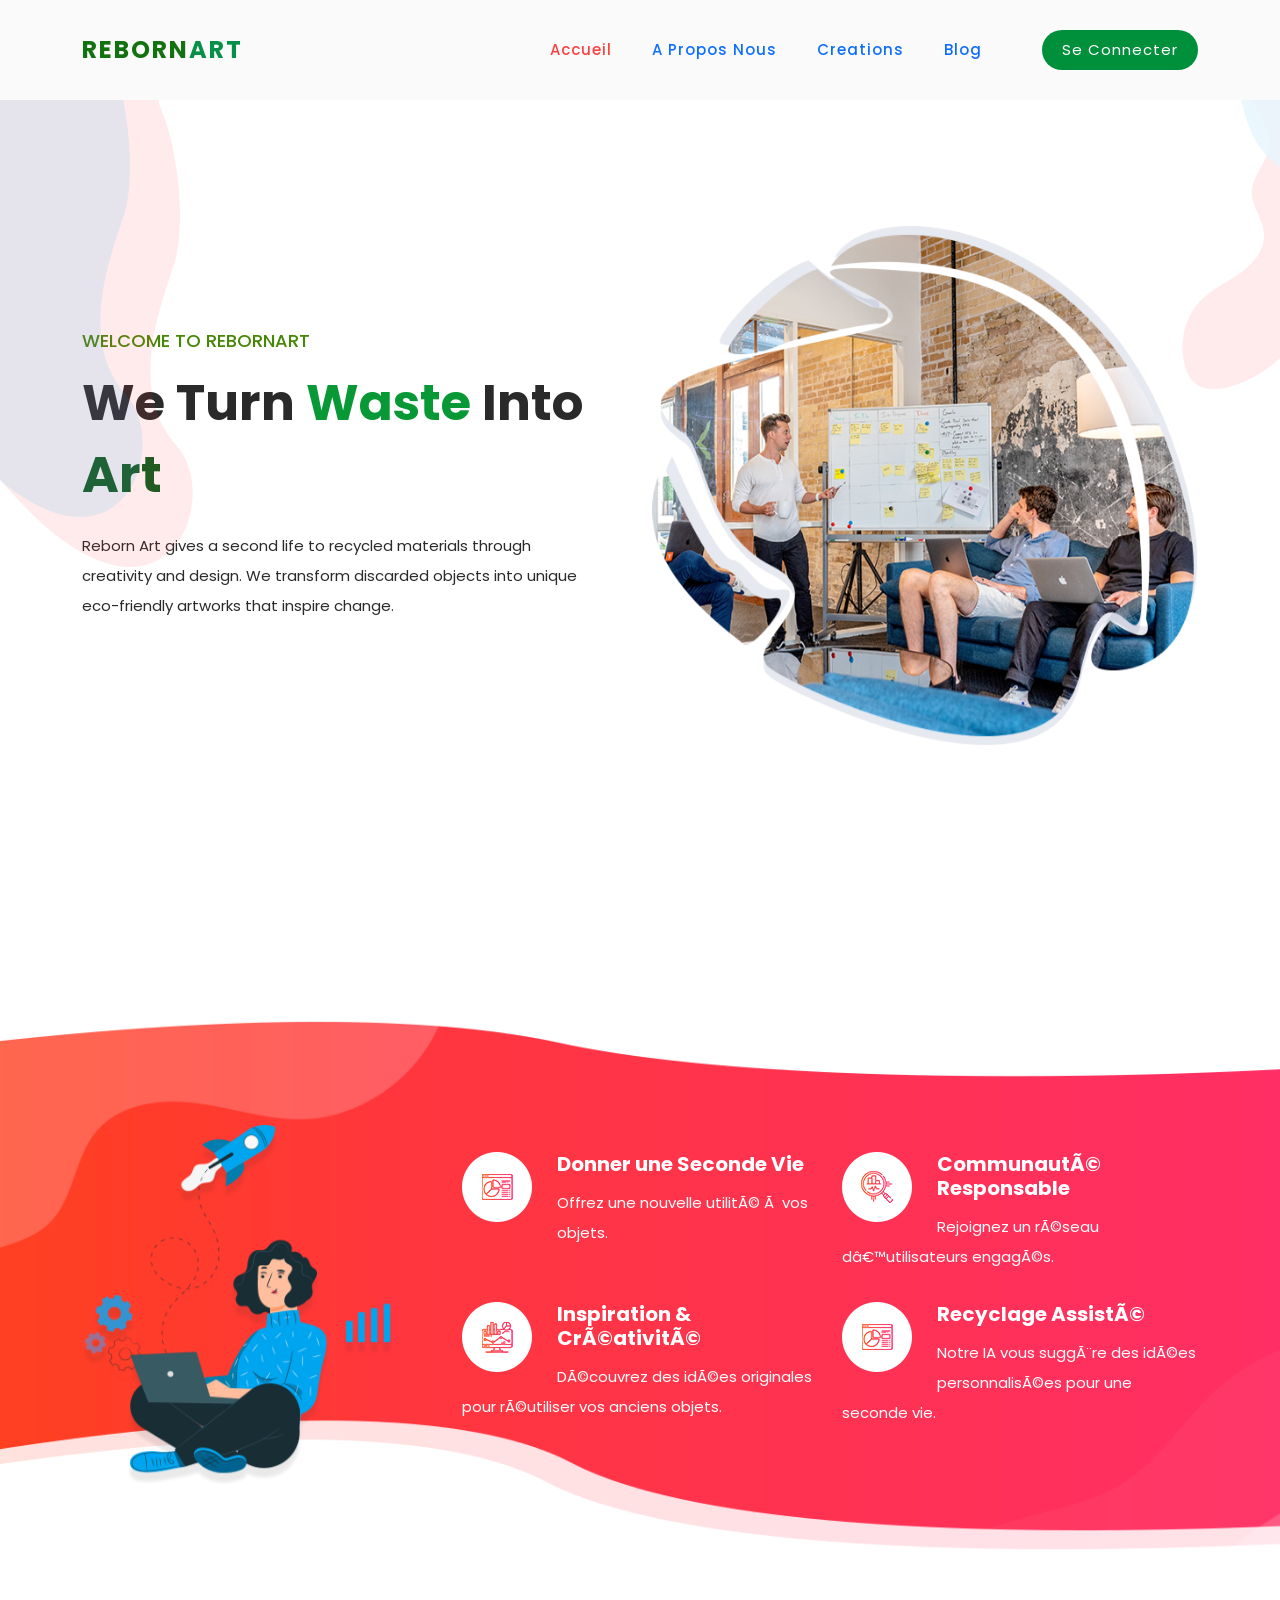
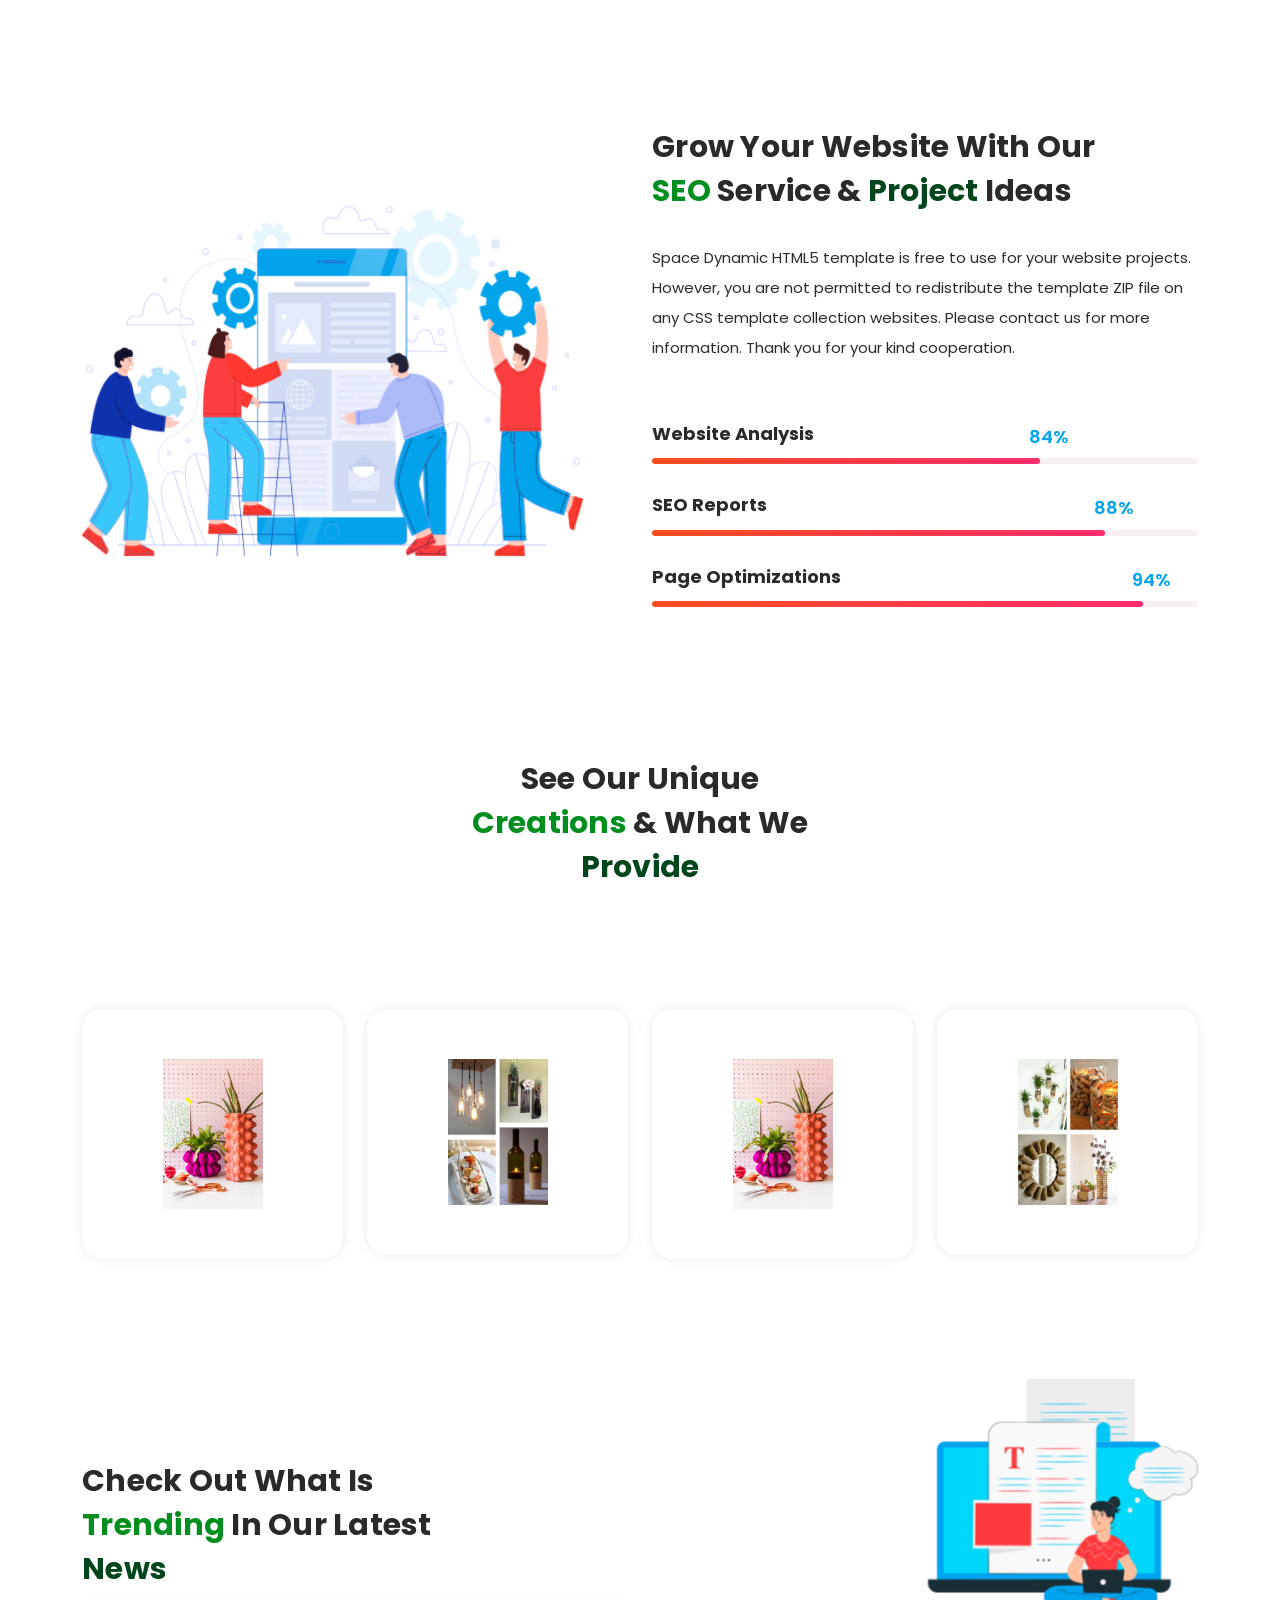
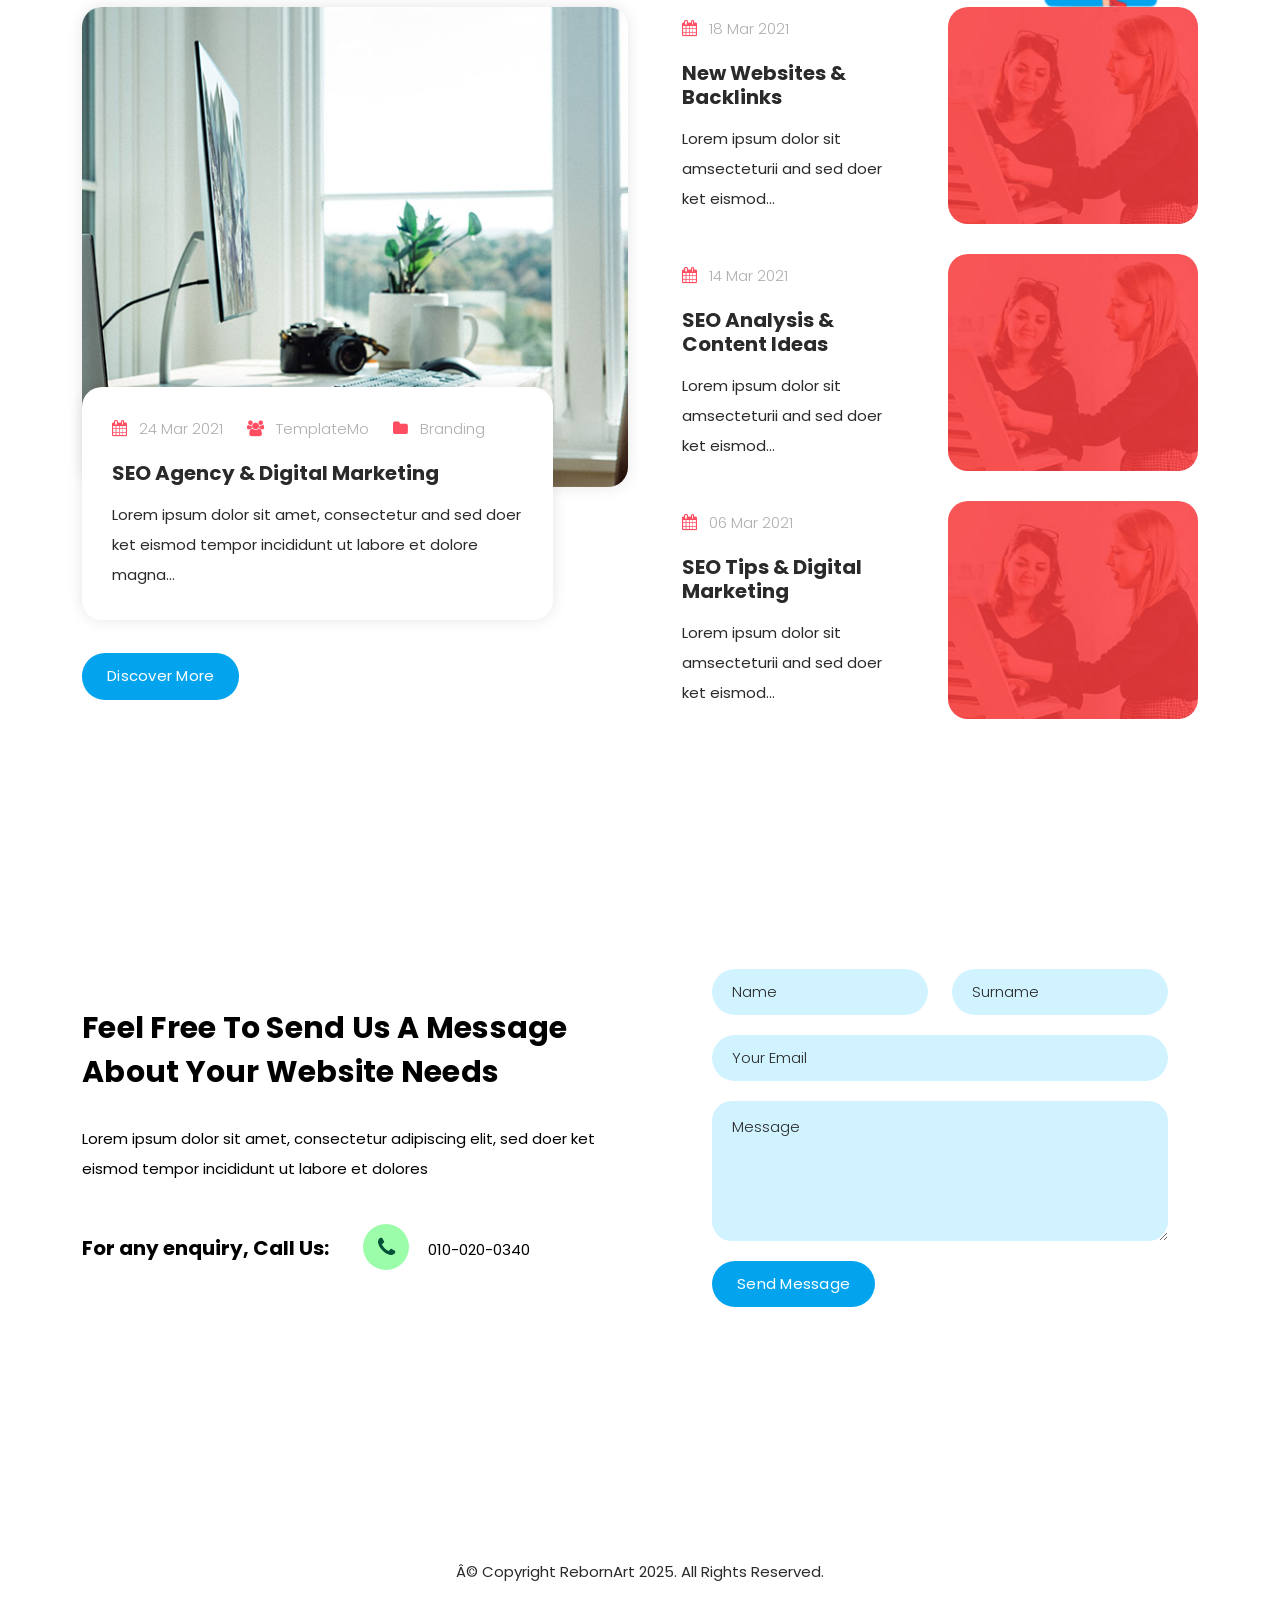
<file: index.html>
<!DOCTYPE html>
<html lang="en">

  <head>

    <meta charset="UTF-8">
    <meta name="viewport" content="width=device-width, initial-scale=1, shrink-to-fit=no">
    <meta name="description" content="">
    <meta name="author" content="">
    <link rel="preconnect" href="https://fonts.gstatic.com">
    <link href="https://fonts.googleapis.com/css2?family=Poppins:wght@100;200;300;400;500;600;700;800;900&display=swap" rel="stylesheet">

    <title>RebornArt - FrontOffice</title>

    <!-- Bootstrap core CSS -->
    <link href="vendor/bootstrap/css/bootstrap.min.css" rel="stylesheet">

    <!-- Additional CSS Files -->
    <link rel="stylesheet" href="assets/css/fontawesome.css">
    <link rel="stylesheet" href="assets/css/templatemo-space-dynamic.css">
    <link rel="stylesheet" href="assets/css/animated.css">

<!--
    
TemplateMo 562 Space Dynamic

https://templatemo.com/tm-562-space-dynamic

-->
  </head>

<body>

  <!-- ***** Preloader Start ***** -->
  <div id="js-preloader" class="js-preloader">
    <div class="preloader-inner">
      <span class="dot"></span>
      <div class="dots">
        <span></span>
        <span></span>
        <span></span>
      </div>
    </div>
  </div>
  <!-- ***** Preloader End ***** -->

  <!-- ***** Header Area Start ***** -->
  <header class="header-area header-sticky wow slideInDown" data-wow-duration="0.75s" data-wow-delay="0s">
    <div class="container">
      <div class="row">
        <div class="col-12">
          <nav class="main-nav">
            <!-- ***** Logo Start ***** -->
            <a href="index.html" class="logo">
              <h4>Reborn<span>Art</span></h4>
            </a>
            <!-- ***** Logo End ***** -->
            <!-- ***** Menu Start ***** -->
            <ul class="nav">
              <li class="scroll-to-section"><a href="#top" class="active">Accueil</a></li>
              <li class="scroll-to-section"><a href="#about">A propos nous</a></li>
              <li class="scroll-to-section"><a href="#portfolio">Creations</a></li>
              <li class="scroll-to-section"><a href="#blog">Blog</a></li> 
               <li class="main-red-button" id="userMenu">
                <a href="views/Utilisateur/signIn.html" id="loginBtn">Se connecter</a>
            </li>
            </ul>
              </li> 
            </ul>
          </nav>
        </div>
      </div>
    </div>
  </header>
  <!-- ***** Header Area End ***** -->

  <div class="main-banner wow fadeIn" id="top" data-wow-duration="1s" data-wow-delay="0.5s">
    <div class="container">
      <div class="row">
        <div class="col-lg-12">
          <div class="row">
            <div class="col-lg-6 align-self-center">
              <div class="left-content header-text wow fadeInLeft" data-wow-duration="1s" data-wow-delay="1s">
                <h6>Welcome to RebornArt</h6>
                <h2>We Turn <em>Waste</em> Into <span>Art</span></h2>
                <p>Reborn Art gives a second life to recycled materials through creativity and design. We transform discarded objects into unique eco-friendly artworks that inspire change.</p>

                <!-- <form id="search" action="#" method="GET">
                  <fieldset>
                    <input type="address" name="address" class="email" placeholder="Your website URL..." autocomplete="on" required>
                  </fieldset>
                  <fieldset>
                    <button type="submit" class="main-button">Analyze Site</button>
                  </fieldset>
                </form> -->
              </div>
            </div>
            <div class="col-lg-6">
              <div class="right-image wow fadeInRight" data-wow-duration="1s" data-wow-delay="0.5s">
                <img src="assets/images/banner-right-image.png" alt="team meeting">
              </div>
            </div>
          </div>
        </div>
      </div>
    </div>
  </div>

  <div id="about" class="about-us section">
    <div class="container">
      <div class="row">
        <div class="col-lg-4">
          <div class="left-image wow fadeIn" data-wow-duration="1s" data-wow-delay="0.2s">
            <img src="assets/images/about-left-image.png" alt="person graphic">
          </div>
        </div>
        <div class="col-lg-8 align-self-center">
          <div class="services">
            <div class="row">
              <div class="col-lg-6">
                <div class="item wow fadeIn" data-wow-duration="1s" data-wow-delay="0.5s">
                  <div class="icon">
                    <img src="assets/images/service-icon-01.png" alt="reporting">
                  </div>
                  <div class="right-text">
                    <h4>Donner une Seconde Vie</h4>
                    <p>Offrez une nouvelle utilitÃ© Ã  vos objets.</p>
                </div>
                </div>
              </div>
              <div class="col-lg-6">
                <div class="item wow fadeIn" data-wow-duration="1s" data-wow-delay="0.7s">
                  <div class="icon">
                    <img src="assets/images/service-icon-02.png" alt="">
                  </div>
                   <div class="right-text">
                      <h4>CommunautÃ© Responsable</h4>
                      <p>Rejoignez un rÃ©seau dâ€™utilisateurs engagÃ©s.</p>
                </div>
                </div>
              </div>
              <div class="col-lg-6">
                <div class="item wow fadeIn" data-wow-duration="1s" data-wow-delay="0.9s">
                  <div class="icon">
                    <img src="assets/images/service-icon-03.png" alt="">
                  </div>
                 <div class="right-text">
                  <h4>Inspiration & CrÃ©ativitÃ©</h4>
                  <p>DÃ©couvrez des idÃ©es originales pour rÃ©utiliser vos anciens objets.</p>
                </div>
                </div>
              </div>
              <div class="col-lg-6">
                <div class="item wow fadeIn" data-wow-duration="1s" data-wow-delay="1.1s">
                  <div class="icon">
                    <img src="assets/images/service-icon-04.png" alt="">
                  </div>
                   <div class="right-text">
                  <h4>Recyclage AssistÃ©</h4>
                  <p>Notre IA vous suggÃ¨re des idÃ©es personnalisÃ©es pour une seconde vie.</p>
                </div>
                </div>
              </div>
            </div>
          </div>
        </div>
      </div>
    </div>
  </div>

  <div id="services" class="our-services section">
    <div class="container">
      <div class="row">
        <div class="col-lg-6 align-self-center  wow fadeInLeft" data-wow-duration="1s" data-wow-delay="0.2s">
          <div class="left-image">
            <img src="assets/images/services-left-image.png" alt="">
          </div>
        </div>
        <div class="col-lg-6 wow fadeInRight" data-wow-duration="1s" data-wow-delay="0.2s">
          <div class="section-heading">
            <h2>Grow your website with our <em>SEO</em> service &amp; <span>Project</span> Ideas</h2>
            <p>Space Dynamic HTML5 template is free to use for your website projects. However, you are not permitted to redistribute the template ZIP file on any CSS template collection websites. Please contact us for more information. Thank you for your kind cooperation.</p>
          </div>
          <div class="row">
            <div class="col-lg-12">
              <div class="first-bar progress-skill-bar">
                <h4>Website Analysis</h4>
                <span>84%</span>
                <div class="filled-bar"></div>
                <div class="full-bar"></div>
              </div>
            </div>
            <div class="col-lg-12">
              <div class="second-bar progress-skill-bar">
                <h4>SEO Reports</h4>
                <span>88%</span>
                <div class="filled-bar"></div>
                <div class="full-bar"></div>
              </div>
            </div>
            <div class="col-lg-12">
              <div class="third-bar progress-skill-bar">
                <h4>Page Optimizations</h4>
                <span>94%</span>
                <div class="filled-bar"></div>
                <div class="full-bar"></div>
              </div>
            </div>
          </div>
        </div>
      </div>
    </div>
  </div>

  <div id="portfolio" class="our-portfolio section">
    <div class="container">
      <div class="row">
        <div class="col-lg-6 offset-lg-3">
          <div class="section-heading  wow bounceIn" data-wow-duration="1s" data-wow-delay="0.2s">
            <h2>See Our Unique <em>Creations</em> &amp; What We <span>Provide</span></h2>
          </div>
        </div>
      </div>
      <div class="row">
        <div class="col-lg-3 col-sm-6">
          <a href="#">
            <div class="item wow bounceInUp" data-wow-duration="1s" data-wow-delay="0.3s">
              <div class="hidden-content">
                <h4>SEO Analysis</h4>
                <p>Lorem ipsum dolor sit ameti ctetur aoi adipiscing eto.</p>
              </div>
              <div class="showed-content">
                <img src="assets/images/oeufs.png" alt="">
              </div>
            </div>
          </a>
        </div>
        <div class="col-lg-3 col-sm-6">
          <a href="#">
            <div class="item wow bounceInUp" data-wow-duration="1s" data-wow-delay="0.4s">
              <div class="hidden-content">
                <h4>Lampe unique</h4>
                <p>Une lampe unique fabriquÃ©e Ã  partir de bouteilles en verre recyclÃ©es â€” entre art et durabilitÃ©.</p>
              </div>
              <div class="showed-content">
                <img src="assets/images/22.jpg" alt="">
              </div>
            </div>
          </a>
        </div>
        <div class="col-lg-3 col-sm-6">
          <a href="#">
            <div class="item wow bounceInUp" data-wow-duration="1s" data-wow-delay="0.5s">
              <div class="hidden-content">
                <h4>Performance Tests</h4>
                <p>Lorem ipsum dolor sit ameti ctetur aoi adipiscing eto.</p>
              </div>
              <div class="showed-content">
                <img src="assets/images/oeufs.png" alt="">
              </div>
            </div>
          </a>
        </div>
        <div class="col-lg-3 col-sm-6">
          <a href="#">
            <div class="item wow bounceInUp" data-wow-duration="1s" data-wow-delay="0.6s">
              <div class="hidden-content">
                <h4>Data Analysis</h4>
                <p>Lorem ipsum dolor sit ameti ctetur aoi adipiscing eto.</p>
              </div>
              <div class="showed-content">
                <img src="assets/images/2.jpg" alt="">
              </div>
            </div>
          </a>
        </div>
      </div>
    </div>
  </div>

  <div id="blog" class="our-blog section">
    <div class="container">
      <div class="row">
        <div class="col-lg-6 wow fadeInDown" data-wow-duration="1s" data-wow-delay="0.25s">
          <div class="section-heading">
            <h2>Check Out What Is <em>Trending</em> In Our Latest <span>News</span></h2>
          </div>
        </div>
        <div class="col-lg-6 wow fadeInDown" data-wow-duration="1s" data-wow-delay="0.25s">
          <div class="top-dec">
            <img src="assets/images/blog-dec.png" alt="">
          </div>
        </div>
      </div>
      <div class="row">
        <div class="col-lg-6 wow fadeInUp" data-wow-duration="1s" data-wow-delay="0.25s">
          <div class="left-image">
            <a href="#"><img src="assets/images/big-blog-thumb.jpg" alt="Workspace Desktop"></a>
            <div class="info">
              <div class="inner-content">
                <ul>
                  <li><i class="fa fa-calendar"></i> 24 Mar 2021</li>
                  <li><i class="fa fa-users"></i> TemplateMo</li>
                  <li><i class="fa fa-folder"></i> Branding</li>
                </ul>
                <a href="#"><h4>SEO Agency &amp; Digital Marketing</h4></a>
                <p>Lorem ipsum dolor sit amet, consectetur and sed doer ket eismod tempor incididunt ut labore et dolore magna...</p>
                <div class="main-blue-button">
                  <a href="#">Discover More</a>
                </div>
              </div>
            </div>
          </div>
        </div>
        <div class="col-lg-6 wow fadeInUp" data-wow-duration="1s" data-wow-delay="0.25s">
          <div class="right-list">
            <ul>
              <li>
                <div class="left-content align-self-center">
                  <span><i class="fa fa-calendar"></i> 18 Mar 2021</span>
                  <a href="#"><h4>New Websites &amp; Backlinks</h4></a>
                  <p>Lorem ipsum dolor sit amsecteturii and sed doer ket eismod...</p>
                </div>
                <div class="right-image">
                  <a href="#"><img src="assets/images/blog-thumb-01.jpg" alt=""></a>
                </div>
              </li>
              <li>
                <div class="left-content align-self-center">
                  <span><i class="fa fa-calendar"></i> 14 Mar 2021</span>
                  <a href="#"><h4>SEO Analysis &amp; Content Ideas</h4></a>
                  <p>Lorem ipsum dolor sit amsecteturii and sed doer ket eismod...</p>
                </div>
                <div class="right-image">
                  <a href="#"><img src="assets/images/blog-thumb-01.jpg" alt=""></a>
                </div>
              </li>
              <li>
                <div class="left-content align-self-center">
                  <span><i class="fa fa-calendar"></i> 06 Mar 2021</span>
                  <a href="#"><h4>SEO Tips &amp; Digital Marketing</h4></a>
                  <p>Lorem ipsum dolor sit amsecteturii and sed doer ket eismod...</p>
                </div>
                <div class="right-image">
                  <a href="#"><img src="assets/images/blog-thumb-01.jpg" alt=""></a>
                </div>
              </li>
            </ul>
          </div>
        </div>
      </div>
    </div>
  </div>

  <div id="contact" class="contact-us section">
    <div class="container">
      <div class="row">
        <div class="col-lg-6 align-self-center wow fadeInLeft" data-wow-duration="0.5s" data-wow-delay="0.25s">
          <div class="section-heading">
            <h2>Feel Free To Send Us a Message About Your Website Needs</h2>
            <p>Lorem ipsum dolor sit amet, consectetur adipiscing elit, sed doer ket eismod tempor incididunt ut labore et dolores</p>
            <div class="phone-info">
              <h4>For any enquiry, Call Us: <span><i class="fa fa-phone"></i> <a href="#">010-020-0340</a></span></h4>
            </div>
          </div>
        </div>
        <div class="col-lg-6 wow fadeInRight" data-wow-duration="0.5s" data-wow-delay="0.25s">
          <form id="contact" action="" method="post">
            <div class="row">
              <div class="col-lg-6">
                <fieldset>
                  <input type="name" name="name" id="name" placeholder="Name" autocomplete="on" required>
                </fieldset>
              </div>
              <div class="col-lg-6">
                <fieldset>
                  <input type="surname" name="surname" id="surname" placeholder="Surname" autocomplete="on" required>
                </fieldset>
              </div>
              <div class="col-lg-12">
                <fieldset>
                  <input type="text" name="email" id="email" pattern="[^ @]*@[^ @]*" placeholder="Your Email" required="">
                </fieldset>
              </div>
              <div class="col-lg-12">
                <fieldset>
                  <textarea name="message" type="text" class="form-control" id="message" placeholder="Message" required=""></textarea>  
                </fieldset>
              </div>
              <div class="col-lg-12">
                <fieldset>
                  <button type="submit" id="form-submit" class="main-button ">Send Message</button>
                </fieldset>
              </div>
            </div>
            <div class="contact-dec">
              <img src="assets/images/contact-decoration.png" alt="">
            </div>
          </form>
        </div>
      </div>
    </div>
  </div>

  <footer>
    <div class="container">
      <div class="row">
        <div class="col-lg-12 wow fadeIn" data-wow-duration="1s" data-wow-delay="0.25s">
          <p>Â© Copyright RebornArt 2025. All Rights Reserved. 
        </div>
      </div>
    </div>
  </footer>
  <script src="vendor/jquery/jquery.min.js"></script>
  <script src="vendor/bootstrap/js/bootstrap.bundle.min.js"></script>
  <script src="assets/js/owl-carousel.js"></script>
  <script src="assets/js/animation.js"></script>
  <script src="assets/js/imagesloaded.js"></script>
  <script src="assets/js/templatemo-custom.js"></script>

  
<script>
    const user = JSON.parse(localStorage.getItem('user'));
    const userMenu = document.getElementById('userMenu');

    if(user){
        userMenu.innerHTML = `
            <a href="#" onclick="return false;">${user.nom} ${user.prenom}</a>
            <ul class="listee">
              <div class="user-avatar">👤</div>
                <li><a href="views/Utilisateur/infoo.php">Profil</a></li>
                <li><a href="views/Utilisateur/logout.php" id="logoutBtn">Déconnexion</a></li>
            </ul>
             
</ul>

        `;
        document.getElementById('logoutBtn').addEventListener('click', function(){
            localStorage.removeItem('user');
            window.location.reload();
        });
    }
</script>

</body>
</html>
</file>
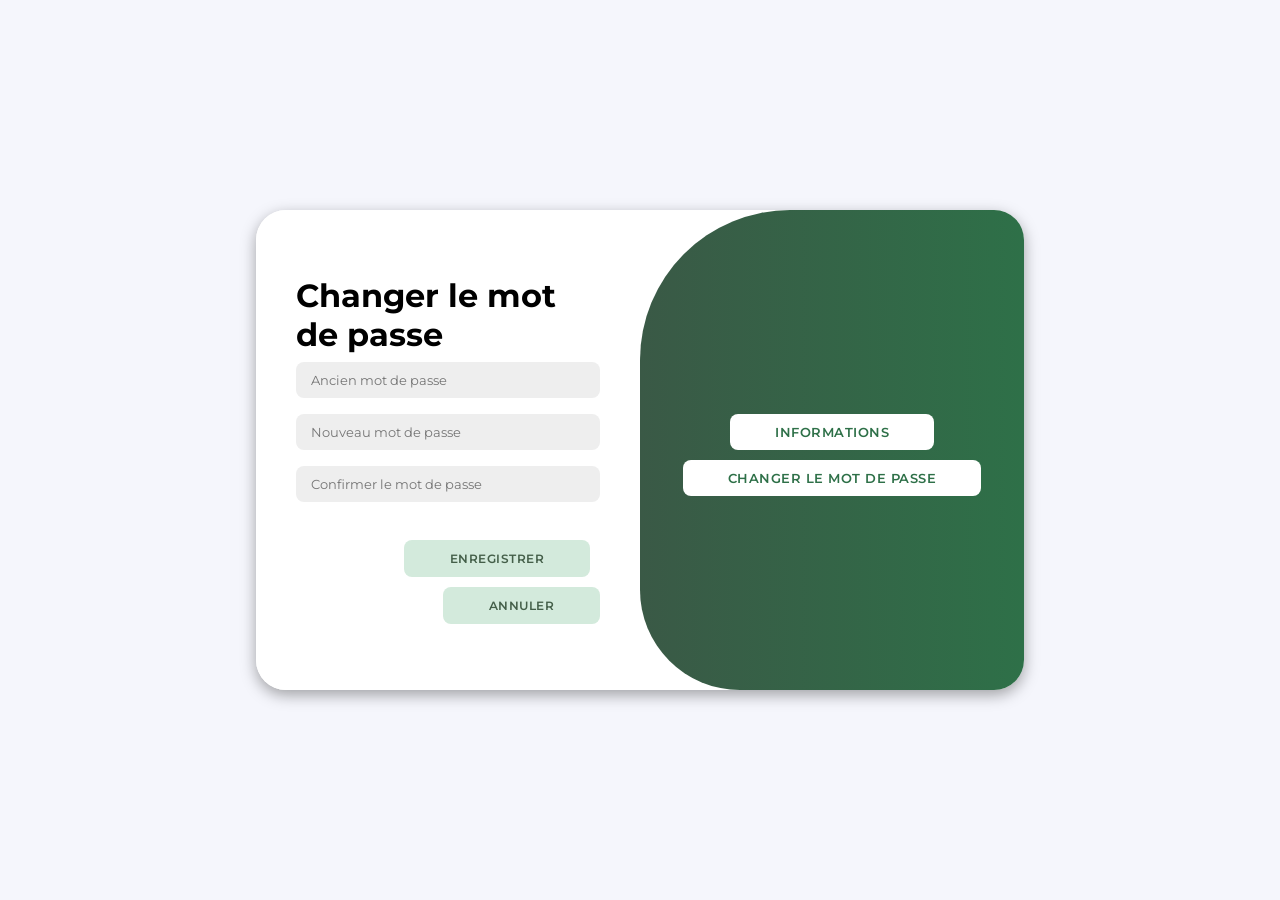
<file: views/Utilisateur/changermdp.html>
<!DOCTYPE html>
<html lang="fr">
<head>
  <meta charset="UTF-8">
  <meta name="viewport" content="width=device-width, initial-scale=1.0">
  <title>Changer le mot de passe</title>
  <link rel="stylesheet" href="css/signup.css">
  <script src="js/user.js"></script>
</head>
<body>

<div class="box">
  <div class="form-box">
    <form method="POST" action="">
      <h1>Changer le mot de passe</h1>

      <input type="password" placeholder="Ancien mot de passe" name="ancien" required>
      <input type="password" placeholder="Nouveau mot de passe" name="nouveau" required>
      <input type="password" placeholder="Confirmer le mot de passe" name="confirmer" required>

      <div class="actions">
        <button type="submit" class="btn-main">Enregistrer</button>
        <button type="reset" class="btn-simple">Annuler</button>
      </div>
    </form>
  </div>

  <div class="side-box">
    <div class="side">
      <button><a href="info.html">Informations</a></button>
      <button type="submit" onclick="return validerChangementMdp()"><a href="changermdp.html" >Changer le mot de passe</a></button>
    </div>
  </div>
</div>

</body>
</html>
</file>
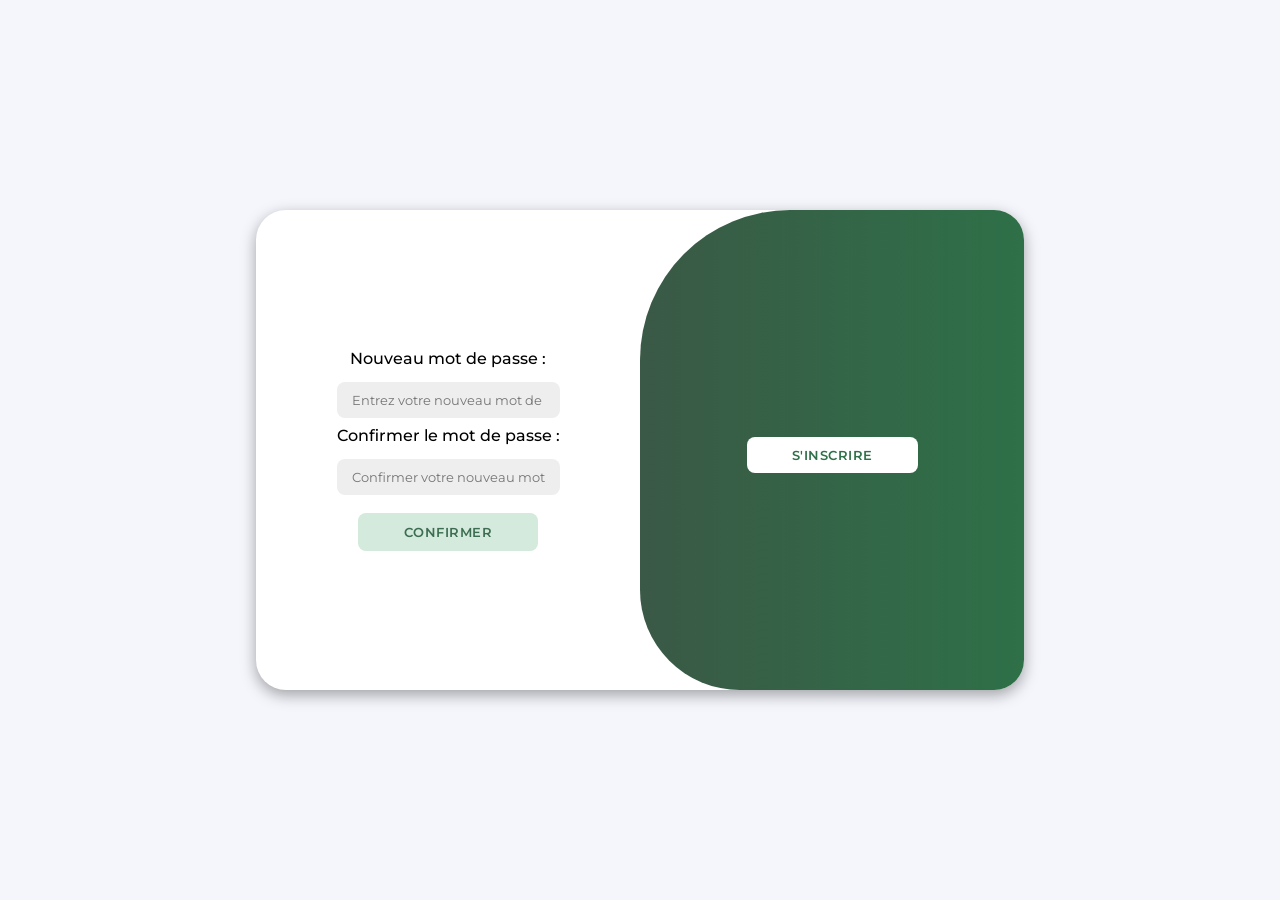
<file: views/Utilisateur/forgetPassword.html>
<!DOCTYPE html>
<html lang="fr">

<head>
    <meta charset="UTF-8">
    <title>Mot de passe oublié</title>
    <link rel="stylesheet" href="css/signup.css">
    <script src="js/user.js"></script>

</head>
<body>
    <div class="box">
        <div class="form-box">
            <form>
                <label for="motdepasse">Nouveau mot de passe :</label>
                <input type="password" id="motdepasse" name="motdepasse" placeholder="Entrez votre nouveau mot de passe" required>
                <label for="cmotdepasse">Confirmer le mot de passe : </label>
                <input type="password" id="cmotdepasse" name="cmotdepasse" placeholder="Confirmer votre nouveau mot de passe" required>
                <button type="submit"><a href="signIn.html">Confirmer</a></button>
            </form>
        </div>

        <div class="side-box">
            <div class="side">
                <button type="submit" onclick="return validerMdpOublie()"><a href="signUp.html">S'inscrire</a></button>
            </div>
        </div>
    </div>
</body>
</html>
</file>
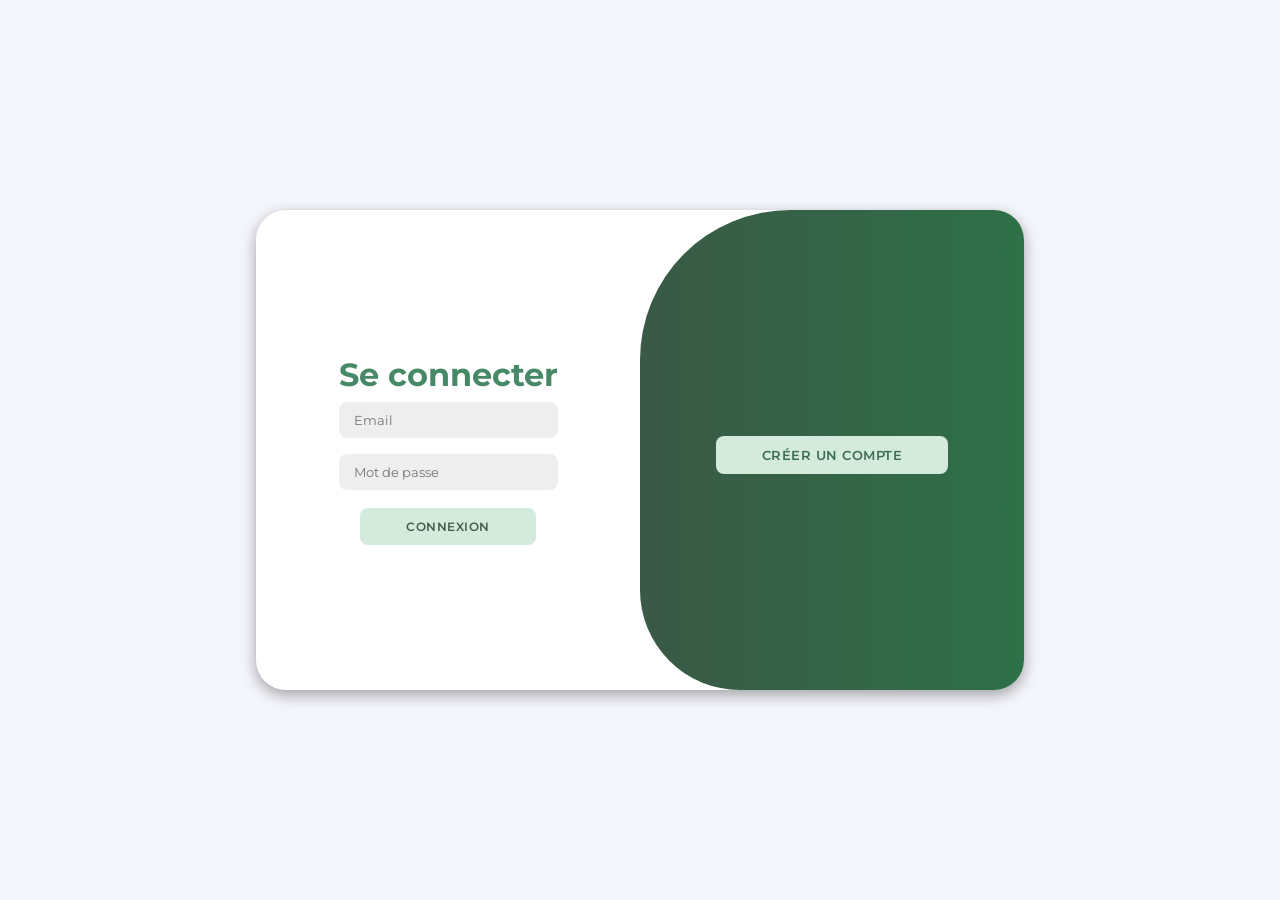
<file: views/Utilisateur/signIn.html>
<!DOCTYPE html>
<html lang="fr">
<head>
  <meta charset="UTF-8">
  <link rel="stylesheet" href="css/signup.css">
  <script src="js/script.js"></script>
  <script src="js/user.js"></script>

  <title>Se connecter</title>

</head>

<body>
  <div class="box">
    <div class="form-box">
      <form method="POST" action="login.php"> 
        <h1 class="htitre">Se connecter</h1>
        <input type="email" name="email" placeholder="Email">
        <input type="password" name="motdepasse" placeholder="Mot de passe">
        <button type="submit" onclick="return validerConnexion()">Connexion</button>
      </form>
    </div>
    <div class="side-box">
      <button type="submit"><a href="signUp.html">Créer un compte</a></button>
   </div>
  </div>


  
</body>
</html>
</file>
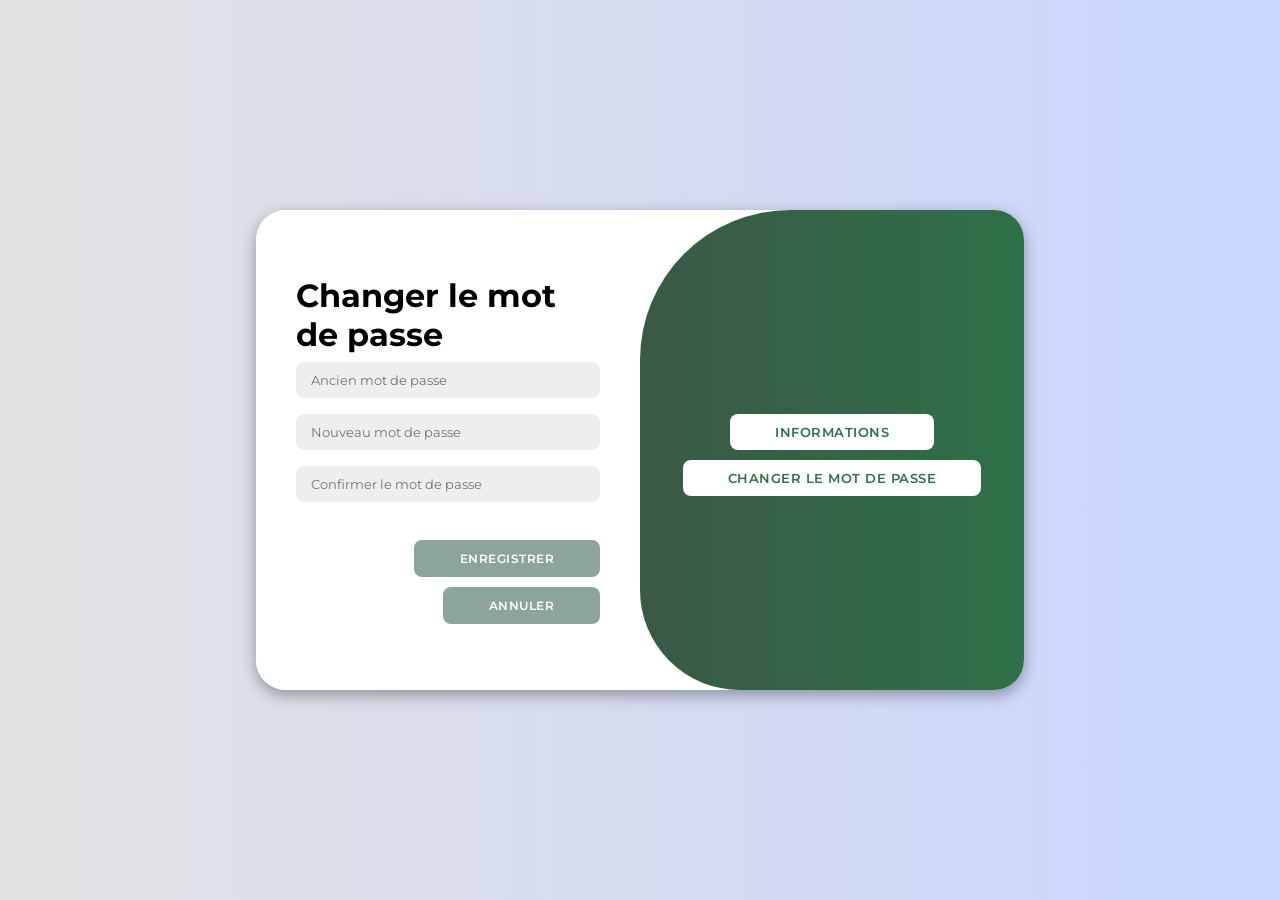
<file: views/Utilsateur/changermdp.html>
<!DOCTYPE html>
<html lang="fr">
<head>
  <meta charset="UTF-8">
  <meta name="viewport" content="width=device-width, initial-scale=1.0">
  <title>Changer le mot de passe</title>
  <link rel="stylesheet" href="css/signup.css">
</head>
<body>

<div class="box">
  <!-- Formulaire côté gauche -->
  <div class="form-box">
    <form method="POST" action="">
      <h1>Changer le mot de passe</h1>

      <input type="password" placeholder="Ancien mot de passe" name="ancien" required>
      <input type="password" placeholder="Nouveau mot de passe" name="nouveau" required>
      <input type="password" placeholder="Confirmer le mot de passe" name="confirmer" required>

      <div class="actions">
        <button type="submit" class="btn-main">Enregistrer</button>
        <button type="reset" class="btn-simple">Annuler</button>
      </div>
    </form>
  </div>

  <!-- Côté droit : menu -->
  <div class="side-box">
    <div class="side">
      <button><a href="info.html">Informations</a></button>
      <button><a href="changermdp.html" >Changer le mot de passe</a></button>
    </div>
  </div>
</div>

</body>
</html>
</file>
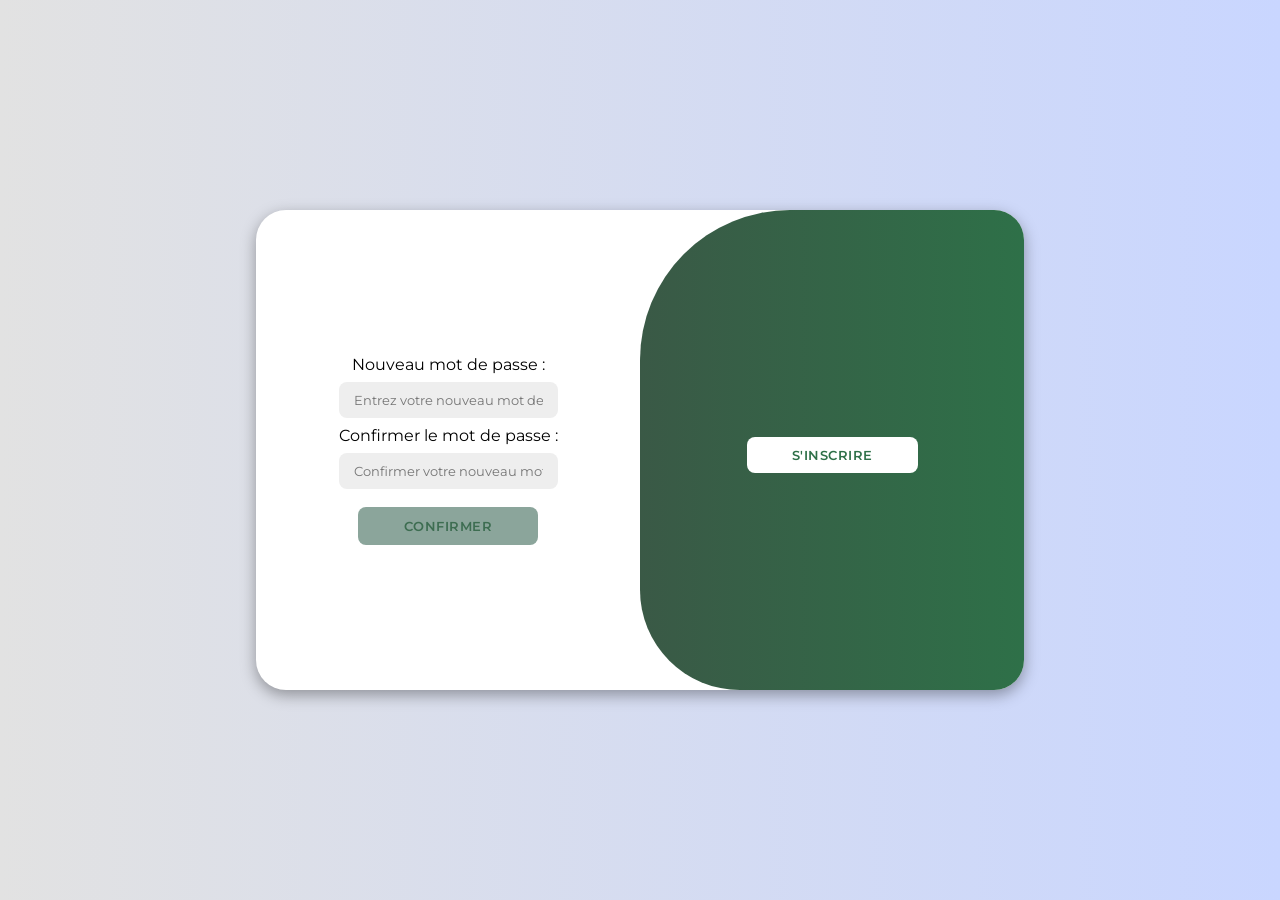
<file: views/Utilsateur/forgetPassword.html>
<!DOCTYPE html>
<html lang="fr">

<head>
    <meta charset="UTF-8">
    <title>Mot de passe oublié</title>
    <link rel="stylesheet" href="css/signup.css">
</head>
<body>
    <div class="box">
        <div class="form-box">
            <form>
                <label for="motdepasse">Nouveau mot de passe :</label>
                <input type="password" id="motdepasse" name="motdepasse" placeholder="Entrez votre nouveau mot de passe" required>
                <label for="cmotdepasse">Confirmer le mot de passe : </label>
                <input type="password" id="cmotdepasse" name="cmotdepasse" placeholder="Confirmer votre nouveau mot de passe" required>
                <button type="submit"><a href="signIn.html">Confirmer</a></button>
            </form>
        </div>

        <div class="side-box">
            <div class="side">
                <button><a href="signUp.html">S'inscrire</a></button>
            </div>
        </div>
    </div>
</body>
</html>
</file>
<file: assets/css/templatemo-space-dynamic.css>
@import url('https://fonts.googleapis.com/css2?family=Poppins:wght@100;200;300;400;500;600;700;800;900&display=swap');
html, body, div, span, applet, object, iframe, h1, h2, h3, h4, h5, h6, p, blockquote, div
pre, a, abbr, acronym, address, big, cite, code, del, dfn, em, font, img, ins, kbd, q,
s, samp, small, strike, strong, sub, sup, tt, var, b, u, i, center, dl, dt, dd, ol, ul, li,
figure, header, nav, section, article, aside, footer, figcaption {
  margin: 0;
  padding: 0;
  border: 0;
  outline: 0;
}

/* clear fix */
.grid:after {
  content: '';
  display: block;
  clear: both;
}

/* ---- .grid-item ---- */

.grid-sizer,
.grid-item {
  width: 50%;
}

.grid-item {
  float: left;
}

.grid-item img {
  display: block;
  max-width: 100%;
}

.clearfix:after {
  content: ".";
  display: block;
  clear: both;
  visibility: hidden;
  line-height: 0;
  height: 0;
}

.clearfix {
  display: inline-block;
}

html[xmlns] .clearfix {
  display: block;
}

* html .clearfix {
  height: 1%;
}

ul, li {
  padding: 0;
  margin: 0;
  list-style: none;
}

header, nav, section, article, aside, footer, hgroup {
  display: block;
}

* {
  box-sizing: border-box;
}

html, body {
  font-family: 'Poppins', sans-serif;
  font-weight: 400;
  background-color: #fff;
  -ms-text-size-adjust: 100%;
  -webkit-font-smoothing: antialiased;
  -moz-osx-font-smoothing: grayscale;
}

a {
  text-decoration: none ;
}

h1, h2, h3, h4, h5, h6 {
  margin-top: 0px;
  margin-bottom: 0px;
}

ul {
  margin-bottom: 0px;
}

p {
  font-size: 15px;
  line-height: 30px;
  color: #2a2a2a;
}

img {
  width: 100%;
  overflow: hidden;
}

/* 
---------------------------------------------
global styles
--------------------------------------------- 
*/
html,
body {
  background: #fff;
  font-family: 'Poppins', sans-serif;
}

::selection {
  background: #03a4ed;
  color: #fff;
}

::-moz-selection {
  background: #03a4ed;
  color: #fff;
}

@media (max-width: 991px) {
  html, body {
    overflow-x: hidden;
  }
  .mobile-top-fix {
    margin-top: 30px;
    margin-bottom: 0px;
  }
  .mobile-bottom-fix {
    margin-bottom: 30px;
  }
  .mobile-bottom-fix-big {
    margin-bottom: 60px;
  }
}

.page-section {
  margin-top: 120px;
}

.section-heading h2 {
  font-size: 30px;
  text-transform: capitalize;
  color: #2a2a2a;
  font-weight: 700;
  letter-spacing: 0.25px;
  position: relative;
  z-index: 2;
  line-height: 44px;
}

.section-heading h2 em {
  font-style: normal;
  color: #008f1f;
}

.section-heading h2 span {
  color: #00451c;
}

.main-blue-button a {
  display: inline-block;
  background-color: #03a4ed;
  font-size: 15px;
  font-weight: 400;
  color: #fff;
  text-transform: capitalize;
  padding: 12px 25px;
  border-radius: 23px;
  letter-spacing: 0.25px;
}

.main-red-button a {
  background-color: #00903c;
  font-size: 15px;
  font-weight: 400;
  color: #fff;
  text-transform: capitalize;
  padding: 12px 25px;
  border-radius: 23px;
  letter-spacing: 0.25px;
}

.main-white-button a {
  display: inline-block;
  background-color: #fff;
  font-size: 15px;
  font-weight: 400;
  color:#afafaf;
  text-transform: capitalize;
  padding: 12px 25px;
  border-radius: 23px;
  letter-spacing: 0.25px;
}

/* 
---------------------------------------------
header
--------------------------------------------- 
*/

.background-header {
  background-color: #fff;
  height: 80px;
  position: fixed;
  top: 0px;
  left: 0px;
  right: 0px;
  box-shadow: 0px 0px 10px rgba(0,0,0,0.15);
}

.header-area {
  background-color: #fafafa;
  position: absolute;
  top: 0px;
  left: 0px;
  right: 0px;
  z-index: 100;
  height: 100px;

}

.header-area .main-nav {
  min-height: 80px;
  background: transparent;
}

.header-area .main-nav .logo {
  line-height: 100px;
  color: #fff;
  font-size: 24px;
  font-weight: 700;
  text-transform: uppercase;
  letter-spacing: 2px;
  float: left;
}

.header-area .main-nav .logo h4 {
    font-size: 24px;
    font-weight: 700;
    text-transform: uppercase;
    color: #11720f;
    line-height: 100px;
    float: left;

}

.logo h4 span {
  color: #068f48;
}

.background-header .main-nav .logo h4 {
  line-height: 80px;
}

.background-header .main-nav .nav {
  margin-top: 20px ;
}

.header-area .main-nav .nav {
  float: right;
  margin-top: 30px;
  margin-right: 0px;
  background-color: transparent;
  -webkit-transition: all 0.3s ease 0s;
  -moz-transition: all 0.3s ease 0s;
  -o-transition: all 0.3s ease 0s;
  transition: all 0.3s ease 0s;
  position: relative;
  z-index: 999;
}

.header-area .main-nav .nav li {
  padding-left: 20px;
  padding-right: 20px;
}

.header-area .main-nav .nav li:last-child {
  padding-right: 0px;
  padding-left: 40px;
}

.header-area .main-nav .nav li:last-child a ,
.background-header .main-nav .nav li:last-child a {
  color: #fff;
  padding: 0px 20px;
  font-weight: 400;
}

.header-area .main-nav .nav li:last-child a:hover,
.header-area .main-nav .nav li:last-child a.active {
  color: #fff ;
}

.header-area .main-nav .nav li a {
  display: block;
  font-weight: 500;
  font-size: 15px;
  text-transform: capitalize;

  height: 40px;
  line-height: 40px;
  border: transparent;
  letter-spacing: 1px;
}





.background-header .main-nav .nav li:hover a,
.background-header .main-nav .nav li a.active {
  color: #e3d1d1;
  opacity: 1;
}

.header-area .main-nav .nav li:last-child a:hover ,
.background-header .main-nav .nav li:last-child a:hover {
  background-color: #5b8d63;
}

.header-area .main-nav .listee {
  display: inline-block;
  margin: 0;
  margin-left: 15px;
  position: relative;
  list-style: none;
  padding: 0;
  vertical-align: middle;
}
.header-area .main-nav .nav li:last-child {
  display: inline-flex;
  align-items: center;
  gap: 15px;
}

.header-area .main-nav .listee > li {
  position: relative;
  padding: 0;
}

.header-area .main-nav .listee > li > a {
  display: flex;
  align-items: center;
  gap: 10px;
  background-color: #fff;
  color: #4869a1;
  padding: 8px 15px;
  border-radius: 25px;
  font-size: 14px;
  font-weight: 500;
  text-decoration: none;
  border: 1px solid #e0e0e0;
  transition: all 0.3s ease;
}

.header-area .main-nav .listee .user-avatar {
  width: 35px;
  height: 35px;
  border-radius: 50%;
  background-color: #e8f5e9;
  display: flex;
  align-items: center;
  justify-content: center;
  color: #801111;
  font-size: 16px;
}


.header-area .main-nav .listee ul li {
  padding: 0;
  margin: 0;
}

.header-area .main-nav .listee ul li a {
  display: flex;
  align-items: center;
  gap: 12px;
  padding: 12px 20px;
  color: #607cd0;
  font-size: 14px;
  font-weight: 400;
  text-decoration: none;
  transition: all 0.3s ease;
}

.header-area .main-nav .listee ul li a::before {
  content: '';
  width: 20px;
  height: 20px;
  background-size: contain;
  background-repeat: no-repeat;
  background-position: center;
  opacity: 0.6;
}
.header-area .main-nav .listee ul li:last-child {
  border-top: 1px solid #e0e0e0;
  margin-top: 4px;
  padding-top: 4px;
}

.header-area .main-nav .listee.active ul {
  opacity: 1;
  visibility: visible;
  transform: translateY(0);
}

.background-header .main-nav .listee {
  margin-top: 0;
}

@media (max-width: 1200px) {
  .header-area .main-nav .listee > li > a {
    color: #4869a1;
  }
  
  .header-area .main-nav .listee .user-avatar {
    width: 30px;
    height: 30px;
    font-size: 14px;
  }
}

@media (max-width: 600px) {
  .header-area .main-nav .nav li:last-child {
    display: none;
  }
  
  .header-area .main-nav .listee {
    display: none;
  }
}

@media (max-width: 600px) {
  .header-area .main-nav .listee {
    display: none;
  }
}

.header-area .main-nav .nav li.submenu {
  position: relative;
  padding-right: 30px;
}

.header-area .main-nav .nav li.submenu:after {
  font-family: FontAwesome;
  content: "\f107";
  font-size: 12px;
  color: #3f7254;
  position: absolute;
  right: 18px;
  top: 12px;
}

.background-header .main-nav .nav li.submenu:after {
  color: #3f7254;
}

.header-area .main-nav .nav li.submenu ul {
  position: absolute;
  width: 200px;
  box-shadow: 0 2px 28px 0 rgba(0, 0, 0, 0.06);
  overflow: hidden;
  top: 50px;
  opacity: 0;
  transform: translateY(+2em);
  visibility: hidden;
  z-index: -1;
  transition: all 0.3s ease-in-out 0s, visibility 0s linear 0.3s, z-index 0s linear 0.01s;
}

.header-area .main-nav .nav li.submenu ul li {
  margin-left: 0px;
  padding-left: 0px;
  padding-right: 0px;
}

.header-area .main-nav .nav li.submenu ul li a {
  opacity: 1;
  display: block;
  background: #f7f7f7;

  padding-left: 20px;
  height: 40px;
  line-height: 40px;
  -webkit-transition: all 0.3s ease 0s;
  -moz-transition: all 0.3s ease 0s;
  -o-transition: all 0.3s ease 0s;
  transition: all 0.3s ease 0s;
  position: relative;
  font-size: 13px;
  font-weight: 400;
  border-bottom: 1px solid #eee;
}



.header-area .main-nav .nav li.submenu:hover ul {
  visibility: visible;
  opacity: 1;
  z-index: 1;
  transform: translateY(0%);
  transition-delay: 0s, 0s, 0.3s;
}

.header-area .main-nav .menu-trigger {
  cursor: pointer;
  display: block;
  position: absolute;
  top: 33px;
  width: 32px;
  height: 40px;
  text-indent: -9999em;
  z-index: 99;
  right: 40px;
  display: none;
}

.background-header .main-nav .menu-trigger {
  top: 23px;
}


.header-area .main-nav .menu-trigger span:before,
.header-area .main-nav .menu-trigger span:after {
  content: "";
}

.header-area .main-nav .menu-trigger span {
  top: 16px;
}



.header-area.header-sticky {
  min-height: 80px;
}

.header-area .nav {
  margin-top: 30px;
}

.header-area.header-sticky .nav li a.active {
  color: #fe3f40;
}

@media (max-width: 1200px) {
  .header-area .main-nav .nav li {
    padding-left: 12px;
    padding-right: 12px;
  }
  .header-area .main-nav:before {
    display: none;
  }
}

@media (max-width: 992px) {
  .header-area .main-nav .nav li:last-child  ,
  .background-header .main-nav .nav li:last-child {
    display: none;
  }
  .header-area .main-nav .nav li:nth-child(6),
  .background-header .main-nav .nav li:nth-child(6) {
    padding-right: 0px;
  }
}

@media (max-width: 767px) {
  .background-header .main-nav .nav {
    margin-top: 80px ;
  }
 
  .header-area.header-sticky .nav li a:hover,
  .header-area.header-sticky .nav li a.active {
    color: #fe3f40;
    opacity: 1;
  }
  .header-area.header-sticky .nav li.search-icon a {
    width: 100%;
  }
  .header-area {
    background-color: #f7f7f7;
    padding: 0px 15px;
    height: 100px;
    box-shadow: none;
    text-align: center;
  }
  .header-area .container {
    padding: 0px;
  }
  .header-area .logo {
    margin-left: 30px;
  }
  .header-area .menu-trigger {
    display: block;
  }
  .header-area .main-nav {
    overflow: hidden;
  }

  .background-header .nav {
    margin-top: 80px;
  }
  .header-area .main-nav .nav li:first-child {
    border-top: 1px solid #eee;
  }
  .header-area.header-sticky .nav {
    margin-top: 100px;
  }

  .header-area .main-nav .nav li.submenu ul {
    position: relative;
    visibility: inherit;
    opacity: 1;
    z-index: 1;
    transform: translateY(0%);
    transition-delay: 0s, 0s, 0.3s;
    top: 0px;
    width: 100%;
    box-shadow: none;
    height: 0px;
  }

  .header-area .main-nav .nav li.submenu:after {
    color: #3B566E;
    right: 25px;
    font-size: 14px;
    top: 15px;
  }
  .header-area .main-nav .nav li.submenu:hover ul, .header-area .main-nav .nav li.submenu:focus ul {
    height: 0px;
  }
}

@media (min-width: 767px) {
  .header-area .main-nav .nav {
    display: flex;
  }
}



.js-preloader {
    position: fixed;
    top: 0;
    left: 0;
    right: 0;
    bottom: 0;
    background-color: #fff;
    display: -webkit-box;
    display: flex;
    -webkit-box-align: center;
    align-items: center;
    -webkit-box-pack: center;
    justify-content: center;
    opacity: 1;
    visibility: visible;
    z-index: 9999;
    -webkit-transition: opacity 0.25s ease;
    transition: opacity 0.25s ease;
}

.js-preloader.loaded {
    opacity: 0;
    visibility: hidden;
    pointer-events: none;
}

@-webkit-keyframes dot {
    50% {
        -webkit-transform: translateX(96px);
        transform: translateX(96px);
    }
}

@keyframes dot {
    50% {
        -webkit-transform: translateX(96px);
        transform: translateX(96px);
    }
}

@-webkit-keyframes dots {
    50% {
        -webkit-transform: translateX(-31px);
        transform: translateX(-31px);
    }
}

@keyframes dots {
    50% {
        -webkit-transform: translateX(-31px);
        transform: translateX(-31px);
    }
}

.preloader-inner {
    position: relative;
    width: 142px;
    height: 40px;
    background: #fff;
}

.preloader-inner .dot {
    position: absolute;
    width: 16px;
    height: 16px;
    top: 12px;
    left: 15px;
    background: #fe3f40;
    border-radius: 50%;
    -webkit-transform: translateX(0);
    transform: translateX(0);
    -webkit-animation: dot 2.8s infinite;
    animation: dot 2.8s infinite;
}

.preloader-inner .dots {
    -webkit-transform: translateX(0);
    transform: translateX(0);
    margin-top: 12px;
    margin-left: 31px;
    -webkit-animation: dots 2.8s infinite;
    animation: dots 2.8s infinite;
}

.preloader-inner .dots span {
    display: block;
    float: left;
    width: 16px;
    height: 16px;
    margin-left: 16px;
    background: #fe3f40;
    border-radius: 50%;
}




.main-banner {
  background-repeat: no-repeat;
  background-position: center center;
  background-size: cover;
  padding: 226px 0px 120px 0px;
  position: relative;
  overflow: hidden;
}

.main-banner:after {
  content: '';
  background-image: url(../images/baner-dec-left.png);
  background-repeat: no-repeat;
  position: absolute;
  left: 0;
  top: 100px;
  width: 193px;
  height: 467px;
}

.main-banner:before {
  content: '';
  background-image: url(../images/baner-dec-right.png);
  background-repeat: no-repeat;
  position: absolute;
  right: 0;
  top: 100px;
  width: 98px;
  height: 290px;
}

.main-banner .left-content {
  margin-right: 45px;
}

.main-banner .left-content h6 {
  text-transform: uppercase;
  font-size: 18px;
  color: #478706;
  margin-bottom: 15px;
}

.main-banner .left-content h2 {
  font-size: 50px;
  font-weight: 700;
  color: #2a2a2a;
  line-height: 72px;
}

.main-banner .left-content h2 em {
  color: #089835;
  font-style: normal;
}

.main-banner .left-content h2 span {
  color: #0a5f1f;
}

.main-banner .left-content p {
  margin: 20px 0px;
}

.main-banner .left-content form {
  margin-top: 30px;
  width: 470px;
  height: 66px;
  position: relative;
}

.main-banner .left-content form button {
  position: absolute;
  right: 10px;
  top: 10px;
  display: inline-block;
  background-color: #fff;
  font-size: 15px;
  font-weight: 500;
  color: #fe3f40;
  text-transform: capitalize;
  padding: 12px 25px;
  border-radius: 23px;
  letter-spacing: 0.25px;
  outline: none;
  border: none;
}

.main-banner .left-content form input {
  width: 470px;
  height: 66px;
  background-color: #03a4ed;
  border-radius: 33px;
  border: none;
  outline: none;
  padding: 0px 25px;
  color: #fff;
  letter-spacing: 0.25px;
  font-size: 15px;
  font-weight: 300;
}

.main-banner .left-content form input::placeholder {
  color: #fff;
}



/* 
---------------------------------------------
About Us Style
--------------------------------------------- 
*/

#about {
  margin-top: 120px;
}

.about-us {
  background-image: url(../images/about-bg.png);
  background-repeat: no-repeat;
  background-position: center center;
  background-size: cover;
  padding: 140px 0px 120px 0px;
}

.about-us .left-image {
  margin-right: 45px;
}

.about-us .services .item {
  margin-bottom: 30px;
}

.about-us .services .item .icon {
  float: left;
  margin-right: 25px;
}

.about-us .services .item .icon img {
  max-width: 70px;
}

.about-us .services .item h4 {
  color: #fff;
  font-size: 20px;
  font-weight: 700;
  margin-bottom: 12px;
}

.about-us .services .item p {
  color: #fff;
}


/* 
---------------------------------------------
Services Style
--------------------------------------------- 
*/

.our-services {
  margin-top: 0px;
  padding-top: 120px;
}

.our-services .left-image {
  margin-right: 45px;
}

.our-services .section-heading h2 {
  margin-right: 100px;
}

.our-services .section-heading p {
  margin-top: 30px;
  margin-bottom: 60px;
}

.our-services .progress-skill-bar {
  margin-bottom: 30px;
  position: relative;
  width: 100%;
}

.our-services .progress-skill-bar span {
  position: absolute;
  top: 0;
  font-size: 18px;
  font-weight: 600;
  color: #03a4ed;
}

.our-services .first-bar span {
  left: 69%;
}

.our-services .second-bar span {
  left: 81%;
}

.our-services .third-bar span {
  left: 88%;
}

.our-services .progress-skill-bar h4 {
  font-size: 18px;
  font-weight: 700;
  color: #2a2a2a;
  margin-bottom: 14px;
}

.our-services .progress-skill-bar .full-bar {
  width: 100%;
  height: 6px;
  border-radius: 3px;
  background-color: #f7eff1;
  position: relative;
  z-index: 1;
}

.our-services .progress-skill-bar .filled-bar {
  background: rgb(255,77,30);
  background: linear-gradient(105deg, rgba(255,77,30,1) 0%, rgba(255,44,109,1) 100%);
  height: 6px;
  border-radius: 3px;
  margin-bottom: -6px;
  position: relative;
  z-index: 2;
}

.our-services .first-bar .filled-bar {
  width: 71%;
}

.our-services .second-bar .filled-bar {
  width: 83%;
}

.our-services .third-bar .filled-bar {
  width: 90%;
}


/* 
---------------------------------------------
Portfolio
--------------------------------------------- 
*/

.our-portfolio {
  padding-top: 120px;
  margin-top: 0px;
}

.our-portfolio .section-heading h2 {
  text-align: center;
  margin: 0px 90px 0px 90px;
  margin-bottom: 120px;
  position: relative;
  z-index: 1;
}

.our-portfolio .item {
  position: relative;
}

.our-portfolio .item:hover .hidden-content {
  top: -100px;
  opacity: 1;
  visibility: visible;
}

.our-portfolio .item:hover .showed-content {
  top: 90px;
}

.our-portfolio .hidden-content {
  background: rgb(154, 240, 188);
  background: linear-gradient(105deg, rgb(0, 75, 24) 0%, rgb(105, 158, 100) 100%);
  padding: 30px;
  border-radius: 20px;
  text-align: center;
  opacity: 0;
  top: 0;
  visibility: hidden;
  position: absolute;
  z-index: 2;
  transition: all 0.5s;
}

.our-portfolio .hidden-content:after {
  width: 20px;
  height: 20px;
  position: absolute;
  background: rgb(255,77,30);
  content: '';
  left: 50%;
  bottom: -8px;
  margin-left: -5px;
  transform: rotate(45deg);
  background: linear-gradient(105deg, rgba(255,52,69,1) 0%, rgba(255,51,78,1) 100%);
  z-index: -1;
}

.our-portfolio .hidden-content h4 {
  font-size: 20px;
  font-weight: 700;
  color: #fff;
  margin-bottom: 20px;
}

.our-portfolio .hidden-content p {
  color: #fff;
}

.our-portfolio .showed-content {
  top: 0px;
  position: relative;
  z-index: 3;
  background-color: #fff;
  text-align: center;
  padding: 50px;
  border-radius: 20px;
  box-shadow: 0px 0px 10px rgba(0,0,0,0.1);
  transition: all 0.5s;
}

.our-portfolio .showed-content img {
  max-width: 100px;
}


/* 
---------------------------------------------
Blog
--------------------------------------------- 
*/

.our-blog {
  position: relative;
  margin-top: 80px;
  padding-top: 120px;
}

.our-blog .section-heading h2 {
  margin-right: 180px;
}

.our-blog .top-dec {
  text-align: right;
  margin-top: -80px;
}

.our-blog .top-dec img {
  max-width: 270px;
}

.our-blog .left-image {
  position: relative;
}

.our-blog .left-image img {
  border-radius: 20px;
  box-shadow: 0px 0px 15px rgba(0,0,0,0.1);
}

.our-blog .left-image .info {
  position: relative;
}

.our-blog .left-image .info .inner-content {
  background-color: #fff;
  box-shadow: 0px 0px 15px rgba(0,0,0,0.1);
  border-radius: 20px;
  margin-right: 75px;
  position: absolute;
  margin-top: -100px;
  padding: 30px;
}

.our-blog .left-image ul li {
  display: inline-block;
  font-size: 15px;
  color: #afafaf;
  font-weight: 300;
  margin-right: 20px;
}

.our-blog .left-image ul li:last-child {
  margin-right: 0px;
}

.our-blog .left-image ul li i {
  color: #ff4d61;
  font-size: 16px;
  margin-right: 8px;
}

.our-blog .left-image h4 {
  font-size: 20px;
  font-weight: 700;
  color: #2a2a2a;
  margin: 20px 0px 15px 0px;
}

.our-blog .left-image .info .main-blue-button {
  position: absolute;
  bottom: -80px;
  left: 0;
}

.our-blog .right-list {
  margin-left: 30px;
}

.our-blog .right-list ul li {
  display: inline-flex;
  width: 100%;
  margin-bottom: 30px;
}

.our-blog .right-list .left-content {
  margin-right: 45px;
}

.our-blog .right-list .left-content span {
  font-size: 15px;
  color: #afafaf;
  font-weight: 300;
}

.our-blog .right-list .left-content span i {
  color: #ff4d61;
  font-size: 16px;
  margin-right: 8px;
}

.our-blog .right-list .left-content h4 {
  font-size: 20px;
  font-weight: 700;
  color: #2a2a2a;
  margin: 20px 0px 15px 0px;
}


.our-blog .right-list .right-image img {
  width: 250px;
  border-radius: 20px;
}


/* 
---------------------------------------------
contact
--------------------------------------------- 
*/

.contact-us {
  padding: 160px 0px;
  background-image: url(../images/);
  background-repeat: no-repeat;
  background-position: center center;
  background-size: cover;
}

.contact-us .section-heading h2,
.contact-us .section-heading h2 em,
.contact-us .section-heading h2 span {
  color: #000000;
}

.contact-us .section-heading p {
  color: #000000;
  margin-top: 30px;
}

.phone-info {
  margin-top: 40px;
}

.phone-info h4 {
  font-size: 20px;
  font-weight: 700;
  color: #000000;
}

.phone-info h4 span i {
  width: 46px;  
  height: 46px;
  display: inline-block;
  text-align: center;
  line-height: 46px;
  background-color: #9bfdaa;
  border-radius: 50%;
  color: #005135;
  font-size: 22px;
  margin-left: 30px;
  margin-right: 15px;
}

.phone-info h4 span a {
  color: #000000;
  font-size: 15px;
  font-weight: 400;
}

form#contact .contact-dec {
  position: absolute;
  right: -166px;
  bottom: 0;
}

form#contact .contact-dec img {
  max-width: 178px;
}

form#contact {
  margin-left: 30px;
  position: relative;
  background-color: #fff;
  padding: 60px 30px;
  border-radius: 20px;
}

form#contact input {
  width: 100%;
  height: 46px;
  border-radius: 33px;
  background-color: #d1f3ff;
  border: none;
  outline: none;
  font-size: 15px;
  font-weight: 300;
  color: #2a2a2a;
  padding: 0px 20px;
  margin-bottom: 20px;
}

form#contact input::placeholder {
  color: #2a2a2a;
}

form#contact textarea {
  width: 100%;
  min-width: 100%;
  max-width: 100%;
  max-height: 180px;
  min-height: 140px;
  height: 140px;
  border-radius: 20px;
  background-color: #d1f3ff;
  border: none;
  outline: none;
  font-size: 15px;
  font-weight: 300;
  color: #2a2a2a;
  padding: 15px 20px;
  margin-bottom: 20px;
}

form#contact textarea::placeholder {
  color: #2a2a2a;
}

form#contact button {
  display: inline-block;
  background-color: #03a4ed;
  font-size: 15px;
  font-weight: 400;
  color: #fff;
  text-transform: capitalize;
  padding: 12px 25px;
  border-radius: 23px;
  letter-spacing: 0.25px;
  border: none;
  outline: none;
  transition: all .3s;
}

form#contact button:hover {
  background-color: #fe3f40;
}


/* 
---------------------------------------------
Footer Style
--------------------------------------------- 
*/

footer p {
  text-align: center;
  margin: 30px 0px 45px 0px;
}

footer p a {
  color: #fe3f40;
}

/* 
---------------------------------------------
responsive
--------------------------------------------- 
*/

@media (max-width: 1645px) {
  form#contact .contact-dec {
    display: none;
  }
}

@media (max-width: 992px) {
  .main-banner {
    padding-top: 196px;
  }
  .main-banner .left-content {
    margin-right: 0px;
    text-align: center;
    margin-bottom: 45px;
  }
  .main-banner:after {
    top: 76px;
    z-index: -1;
  }
  .main-banner .left-content form,
  .main-banner .left-content form input {
    width: 100%;
  }
  #about {
    margin-top: 0px;
  }
  .about-us {
    position: relative;
    background-image: none;
    padding: 0px;
  }
  .about-us .left-image {
    margin-right: 0px;
    position: absolute;
    bottom: -220px;
    right: 0;
  }
  .about-us .services {
    text-align: center;
  }
  .about-us .services .item  {
    background: rgb(255,77,30);
    background: linear-gradient(105deg, rgba(255,77,30,1) 0%, rgba(255,44,109,1) 100%);
    padding: 30px;
    border-radius: 20px;
    display: inline-block;
  }
  .about-us .services .item .right-text {
    text-align: left;
  }
  .our-services {
    margin-top: 200px;
  }
  .our-services .left-image {
    margin-right: 0px;
    margin-bottom: 45px;
  }
  .our-services .section-heading h2,
  .our-services .section-heading p {
    margin-right: 0px;
    text-align: center;
  }
  .our-portfolio .section-heading h2 {
    margin: 0px 0px 80px 0px;
  }
  .our-portfolio .item {
    margin-bottom: 15px;
  }
  .our-blog {
    margin-top: 0px;
  }
  .our-blog .top-dec {
    display: none;
  }
  .our-blog .section-heading h2 {
    margin-right: 0px;
    text-align: center;
    margin-bottom: 45px;
  }
  .our-blog .left-image .info .inner-content {
    position: relative;
    margin-right: 0px;
  }
  .our-blog .left-image .info .main-blue-button {
    position: relative;
    bottom: 0px;
    margin-top: 30px;
  }
  .our-blog .left-image {
    margin-bottom: 45px;
  }
  .contact-us {
    margin-top: 60px;
    padding: 120px 0px;
  }
  .contact-us .section-heading {
    text-align: center;
  }
  form#contact {
    margin-left: 0px;
    margin-top: 30px;
  }
  form#contact .contact-dec {
    display: none;
  }
  footer p {
    margin: 15px 0px 30px 0px;
  }
}

@media (max-width: 767px) {
  .about-us .left-image {
    bottom: -280px;
  }
  .our-blog .right-list {
    margin-left: 0px;
  }
  .our-blog .right-list ul li {
    display: inline-block;
    margin-top: 0px;
    padding-top: 30px;
    border-top: 1px solid #eee;
  }
  .our-blog .right-list .left-content {
    margin-right: 0px;
    width: 100%;
    margin-bottom: 15px;
  }
  .our-blog .right-list .right-image,
  .our-blog .right-list .right-image img {
    width: 100%;
  }
  .phone-info h4 span {
    display: block;
    margin-top: 15px;
  }
  .phone-info h4 span i {
    margin-left: 0px;
  }
}
</file>
<file: views/Utilisateur/css/signup.css>
@import url('https://fonts.googleapis.com/css2?family=Montserrat:wght@300;400;500;600;700&display=swap');

* {
  margin: 0;
  padding: 0;
  box-sizing: border-box;
  font-family: 'Montserrat', sans-serif;
}

body {
  background: linear-gradient(to right, #e2e2e2, #c9d6ff);
  display: flex;
  align-items: center;
  justify-content: center;
  flex-direction: column;
  height: 100vh;
}

.box {
  background-color: #fff;
  border-radius: 30px;
  box-shadow: 0 5px 15px rgba(0, 0, 0, 0.35);
  position: relative;
  overflow: hidden;
  width: 768px;
  max-width: 100%;
  min-height: 480px;
}

.box p {
  font-size: 14px;
  line-height: 20px;
  letter-spacing: 0.3px;
  margin: 20px 0;
}

.box span {
  font-size: 12px;
}

.box a {
  color: #3d6d51;
  font-size: 13px;
  text-decoration: none;
  margin: 15px 0 10px;
}

.box button {
  background-color: #d3eadc;
  color: #445f49;
  font-size: 12px;
  padding: 10px 45px;
  border: 1px solid transparent;
  border-radius: 8px;
  font-weight: 600;
  letter-spacing: 0.5px;
  text-transform: uppercase;
  margin-top: 10px;
  cursor: pointer;
}

.box button.hidden {
  background-color: transparent;
  border-color: #fff;
}

.form-box {
  position: absolute;
  top: 0;
  left: 0;
  width: 50%;
  height: 100%;
  display: flex;
  align-items: center;
  justify-content: center;
  flex-direction: column;
}

.form-box form {
  background-color: #fff;
  display: flex;
  align-items: center;
  justify-content: center;
  flex-direction: column;
  padding: 0 40px;
  height: 100%;
}

.form-box input {
  background-color: #eee;
  border: none;
  margin: 8px 0;
  padding: 10px 15px;
  font-size: 13px;
  border-radius: 8px;
  width: 100%;
  outline: none;
}

/* ======== CÔTÉ DROIT (BOUTON SE CONNECTER) ======== */
.side-box {
  position: absolute;
  top: 0;
  left: 50%;
  width: 50%;
  height: 100%;
  overflow: hidden;
  border-radius: 150px 0 0 100px;
  background: linear-gradient(to right, #3a5946, #2e7048);
  color: #fff;
  display: flex;
  align-items: center;
  justify-content: center;
}

.side {
  display: flex;
  flex-direction: column;
  align-items: center;
}

.side button {
  background-color: #fff;
  color: #2e7048;
  font-size: 12px;
  padding: 10px 45px;
  border: none;
  border-radius: 8px;
  font-weight: 600;
  letter-spacing: 0.5px;
  text-transform: uppercase;
  margin-top: 10px;
  cursor: pointer;
}

.side a {
  text-decoration: none;
  color: inherit;
}

/* ======== PROFIL PAGE ======== */
.body-profil { 
  background: linear-gradient(to right, #e2e2e2, #c9d6ff);
  display: flex;
  align-items: center;
  justify-content: center;
  flex-direction: column;
  min-height: 100vh;
  width: 100%;
  margin: 0;
  padding: 0;
}

.page-box {
  width: 100vw;
  height: 100vh;
  margin: 0;
  background: white;
  padding: 20px;
  border-radius: 0;
  box-sizing: border-box;
}

.page-title {
  margin-bottom: 20px;
  text-align: center;
  color: #3a5946;
}

.card {
  box-shadow: 0 1px 4px rgba(24, 28, 33, 0.1);
  border-radius: 10px;
  overflow: hidden;
}

.row {
  display: flex;
}

.col-menu {
  width: 25%;
  border-right: 1px solid #ddd;
}

.menu {
  display: flex;
  flex-direction: column;
}

.menu-link {
  padding: 15px;
  text-decoration: none;
  color: #333;
  border-bottom: 1px solid #eee;
}

.menu-link.active,
.menu-link:hover {
  font-weight: bold;
  background: #f0f0f0;
}

.col-content {
  flex: 1;
  padding: 20px;
}

.photo-area {
  display: flex;
  align-items: center;
}

.photo {
  width: 90px;
  height: 90px;
  border-radius: 50%;
}

.btn-zone {
  margin-left: 20px;
}



.photo-input {
  display: none;
}

.btn-simple {
  background-color: #3d6d51;
  border: 1px solid #3d6d51;
  background: transparent;
  color: #555;
  padding: 8px 12px;
  border-radius: 5px;
  cursor: pointer;
}

.btn-main {
  background: #3d6d51;
  color: white;
  border: none;
  padding: 10px 20px;
  border-radius: 5px;
  cursor: pointer;
}

.actions {
  text-align: right;
  margin-top: 20px;
}

.help-text {
  color: #888;
  font-size: 12px;
}

.form {
  margin-top: 20px;
}

.field {
  margin-bottom: 15px;
}

.field label {
  display: block;
  margin-bottom: 5px;
  color: #333;
  text-align: left;
}

.field input,
.field textarea,
.field select {
  background-color: #eee;
  border: none;
  margin: 8px 0;
  padding: 10px 15px;
  font-size: 13px;
  border-radius: 8px;
  width: 100%;
  outline: none;
}

body {
    background: #f5f6fc;
    font-family: Poppins, sans-serif;
    margin: 0;
    padding: 0;
}

/* ===============================
   CONTAINER
=============================== */
.profile-container {
    width: 1000px;
    height: 450px;
    margin: 120px auto;
    display: flex;
    gap: 30px;
    padding: 0 20px;
}

/* ===============================
   LEFT CARD
=============================== */
.left-card {
    width: 320px;
    background: #fff;
    padding: 30px;
    border-radius: 12px;
    text-align: center;
    box-shadow: 0 0 20px rgba(0,0,0,0.08);
}

.left-card img {
    width: 130px;
    height: 130px;
    border-radius: 50%;
    object-fit: cover;
    margin-bottom: 15px;
}

.btn-photo {
    background: #5f9363;
    color: white;
    border: none;
    padding: 10px 20px;
    border-radius: 6px;
    margin: 10px 0;
    cursor: pointer;
    transition: 0.3s;
}

.btn-photo:hover {
    background: #4f7b56;
}

.left-card p {
    font-size: 13px;
    color: #777;
}

/* Boutons menu */
.menu-btn {
    width: 100%;
    margin-top: 10px;
    background: #e9ecff;
    padding: 12px;
    border-radius: 6px;
    border: none;
    cursor: pointer;
}

.menu-btn a {
    color: #333;
    text-decoration: none;
    font-weight: 500;
}

/* ===============================
   RIGHT CARD
=============================== */
.right-card {
  width: 1000px;
    flex: 1;
    background: #fff;
    padding: 30px;
    border-radius: 12px;
    box-shadow: 0 0 20px rgba(0,0,0,0.06);
}

.right-card h2 {
    margin-bottom: 20px;
    color: #333;
}

/* ===============================
   FORMULAIRE
=============================== */
.row {
    display: flex;
    gap: 20px;
    margin-bottom: 20px;
}

.col-md-6 {
    flex: 1;
    display: flex;
    flex-direction: column;
    width: 200px;
}

label {
    margin-bottom: 6px;
    font-weight: 500;
}

input {
    padding: 10px;
    border-radius: 6px;
    border: 1px solid #ccc;
    outline: none;
    font-size: 14px;
}

input:focus {
    border-color: #4c57ff;
}

/* ===============================
   BUTTONS
=============================== */
.btn-main {
    background: #a7aad1;
    color: white;
    padding: 12px 25px;
    border-radius: 6px;
    border: none;
    cursor: pointer;
    margin-right: 10px;
    transition: 0.25s;
}

.btn-main:hover {
    background: #767bb8;
}

.btn-simple {
    background: #ddd;
    padding: 12px 25px;
    border-radius: 6px;
    border: none;
    cursor: pointer;
    transition: 0.25s;
}

.btn-simple:hover {
    background: #c8c8c8;
}

.toggle-container{
    position: absolute;
    top: 0;
    left: 50%;
    width: 50%;
    height: 100%;
    overflow: hidden;
    transition: all 0.6s ease-in-out;
    border-radius: 150px 0 0 100px;
    z-index: 1000;
}

.container.active .toggle-container{
    transform: translateX(-100%);
    border-radius: 0 150px 100px 0;
}

.toggle{
    background-color: #512da8;
    height: 100%;
    background: linear-gradient(to right, #5c6bc0, #512da8);
    color: #fff;
    position: relative;
    left: -100%;
    height: 100%;
    width: 200%;
    transform: translateX(0);
    transition: all 0.6s ease-in-out;
}

.container.active .toggle{
    transform: translateX(50%);
}

.toggle-panel{
    position: absolute;
    width: 50%;
    height: 100%;
    display: flex;
    align-items: center;
    justify-content: center;
    flex-direction: column;
    padding: 0 30px;
    text-align: center;
    top: 0;
    transform: translateX(0);
    transition: all 0.6s ease-in-out;
}

.toggle-left{
    transform: translateX(-200%);
}

.container.active .toggle-left{
    transform: translateX(0);
}

.toggle-right{
    right: 0;
    transform: translateX(0);
}

.container.active .toggle-right{
    transform: translateX(200%);
}

.htitre{
  color: #478967;
}
</file>
<file: views/Utilsateur/css/signup.css>
@import url('https://fonts.googleapis.com/css2?family=Montserrat:wght@300;400;500;600;700&display=swap');

* {
  margin: 0;
  padding: 0;
  box-sizing: border-box;
  font-family: 'Montserrat', sans-serif;
}

/* ======== PAGE GÉNÉRALE ======== */
body {
  background: linear-gradient(to right, #e2e2e2, #c9d6ff);
  display: flex;
  align-items: center;
  justify-content: center;
  flex-direction: column;
  height: 100vh;
}

/* ======== CONTAINER PRINCIPAL ======== */
.box {
  background-color: #fff;
  border-radius: 30px;
  box-shadow: 0 5px 15px rgba(0, 0, 0, 0.35);
  position: relative;
  overflow: hidden;
  width: 768px;
  max-width: 100%;
  min-height: 480px;
}

.box p {
  font-size: 14px;
  line-height: 20px;
  letter-spacing: 0.3px;
  margin: 20px 0;
}

.box span {
  font-size: 12px;
}

.box a {
  color: #3d6d51;
  font-size: 13px;
  text-decoration: none;
  margin: 15px 0 10px;
}

.box button {
  background-color: #8ba59b;
  color: #fff;
  font-size: 12px;
  padding: 10px 45px;
  border: 1px solid transparent;
  border-radius: 8px;
  font-weight: 600;
  letter-spacing: 0.5px;
  text-transform: uppercase;
  margin-top: 10px;
  cursor: pointer;
}

.box button.hidden {
  background-color: transparent;
  border-color: #fff;
}

/* ======== FORMULAIRE ======== */
.form-box {
  position: absolute;
  top: 0;
  left: 0;
  width: 50%;
  height: 100%;
  display: flex;
  align-items: center;
  justify-content: center;
  flex-direction: column;
}

.form-box form {
  background-color: #fff;
  display: flex;
  align-items: center;
  justify-content: center;
  flex-direction: column;
  padding: 0 40px;
  height: 100%;
}

.form-box input {
  background-color: #eee;
  border: none;
  margin: 8px 0;
  padding: 10px 15px;
  font-size: 13px;
  border-radius: 8px;
  width: 100%;
  outline: none;
}

/* ======== CÔTÉ DROIT (BOUTON SE CONNECTER) ======== */
.side-box {
  position: absolute;
  top: 0;
  left: 50%;
  width: 50%;
  height: 100%;
  overflow: hidden;
  border-radius: 150px 0 0 100px;
  background: linear-gradient(to right, #3a5946, #2e7048);
  color: #fff;
  display: flex;
  align-items: center;
  justify-content: center;
}

.side {
  display: flex;
  flex-direction: column;
  align-items: center;
}

.side button {
  background-color: #fff;
  color: #2e7048;
  font-size: 12px;
  padding: 10px 45px;
  border: none;
  border-radius: 8px;
  font-weight: 600;
  letter-spacing: 0.5px;
  text-transform: uppercase;
  margin-top: 10px;
  cursor: pointer;
}

.side a {
  text-decoration: none;
  color: inherit;
}

/* ======== PROFIL PAGE ======== */
.body-profil { 
  background: linear-gradient(to right, #e2e2e2, #c9d6ff);
  display: flex;
  align-items: center;
  justify-content: center;
  flex-direction: column;
  min-height: 100vh;
  width: 100%;
  margin: 0;
  padding: 0;
}

.page-box {
  width: 100vw;
  height: 100vh;
  margin: 0;
  background: white;
  padding: 20px;
  border-radius: 0;
  box-sizing: border-box;
}

.page-title {
  margin-bottom: 20px;
  text-align: center;
  color: #3a5946;
}

.card {
  box-shadow: 0 1px 4px rgba(24, 28, 33, 0.1);
  border-radius: 10px;
  overflow: hidden;
}

.row {
  display: flex;
}

.col-menu {
  width: 25%;
  border-right: 1px solid #ddd;
}

.menu {
  display: flex;
  flex-direction: column;
}

.menu-link {
  padding: 15px;
  text-decoration: none;
  color: #333;
  border-bottom: 1px solid #eee;
}

.menu-link.active,
.menu-link:hover {
  font-weight: bold;
  background: #f0f0f0;
}

.col-content {
  flex: 1;
  padding: 20px;
}

.photo-area {
  display: flex;
  align-items: center;
}

.photo {
  width: 90px;
  height: 90px;
  border-radius: 50%;
}

.btn-zone {
  margin-left: 20px;
}

.btn-photo {
  border: 1px solid #3d6d51;
  background: transparent;
  color: #2e7048;
  padding: 8px 12px;
  cursor: pointer;
  border-radius: 5px;
}

.photo-input {
  display: none;
}

.btn-simple {
  background-color: #3d6d51;
  border: 1px solid #3d6d51;
  background: transparent;
  color: #555;
  padding: 8px 12px;
  border-radius: 5px;
  cursor: pointer;
}

.btn-main {
  background: #3d6d51;
  color: white;
  border: none;
  padding: 10px 20px;
  border-radius: 5px;
  cursor: pointer;
}

.actions {
  text-align: right;
  margin-top: 20px;
}

.help-text {
  color: #888;
  font-size: 12px;
}

.form {
  margin-top: 20px;
}

.field {
  margin-bottom: 15px;
}

.field label {
  display: block;
  margin-bottom: 5px;
  color: #333;
  text-align: left;
}

.field input,
.field textarea,
.field select {
  background-color: #eee;
  border: none;
  margin: 8px 0;
  padding: 10px 15px;
  font-size: 13px;
  border-radius: 8px;
  width: 100%;
  outline: none;
}
</file>
